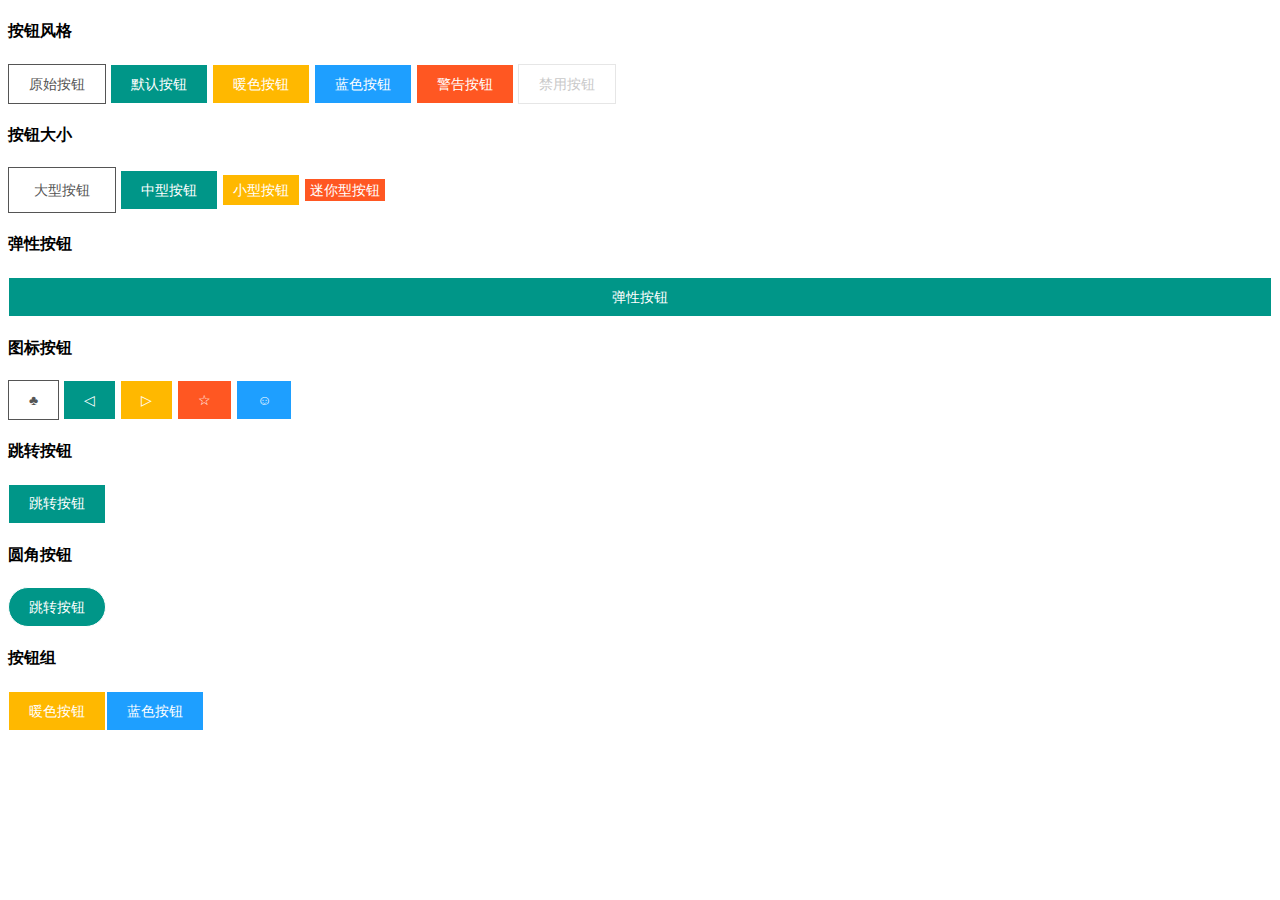
<file: button/button.html>
<!DOCTYPE html>
<html lang="en">

<head>
    <meta charset="UTF-8">
    <meta name="viewport" content="width=device-width, initial-scale=1.0">
    <title>button</title>
    <link rel="stylesheet" href="./button.css">
    <style>
        /* *{
            padding: 0;
            margin: 0;
        } */
        /* body {
            font-size: 0;
        } */
    </style>
</head>

<body>
    <h4>按钮风格</h4>
    <button class="z-btn">原始按钮</button>
    <button class="z-btn z-btn-defult">默认按钮</button>
    <button class="z-btn z-btn-warm">暖色按钮</button>
    <button class="z-btn z-btn-normal">蓝色按钮</button>
    <button class="z-btn z-btn-danger">警告按钮</button>
    <button class="z-btn z-btn-disabled">禁用按钮</button>
    <br>
    <h4>按钮大小</h4>
    <button class="z-btn z-btn-lg">大型按钮</button>
    <button class="z-btn z-btn-defult">中型按钮</button>
    <button class="z-btn z-btn-warm z-btn-sm">小型按钮</button>
    <button class="z-btn z-btn-danger z-btn-xs">迷你型按钮</button>
    <br>
    <h4>弹性按钮</h4>
    <button class="z-btn z-btn-defult z-btn-flex">弹性按钮</button>
    <br>
    <h4>图标按钮</h4>
    <button class="z-btn">♣</button>
    <button class="z-btn z-btn-defult">◁</button>
    <button class="z-btn z-btn-warm">▷</button>
    <button class="z-btn z-btn-danger">☆</button>
    <button class="z-btn z-btn-normal">☺</button>
    <br>
    <h4>跳转按钮</h4>
    <a href="http://baidu.com" class="z-btn z-btn-defult">跳转按钮</a>
    <br>
    <h4>圆角按钮</h4>
    <button class="z-btn z-btn-defult z-btn-radio">跳转按钮</button>
    <br>
    <h4>按钮组</h4>
    <div class="z-btn-group">
        <button class="z-btn z-btn-warm">暖色按钮</button>
        <button class="z-btn z-btn-normal">蓝色按钮</button>
    </div>
</body>

</html>
</file>
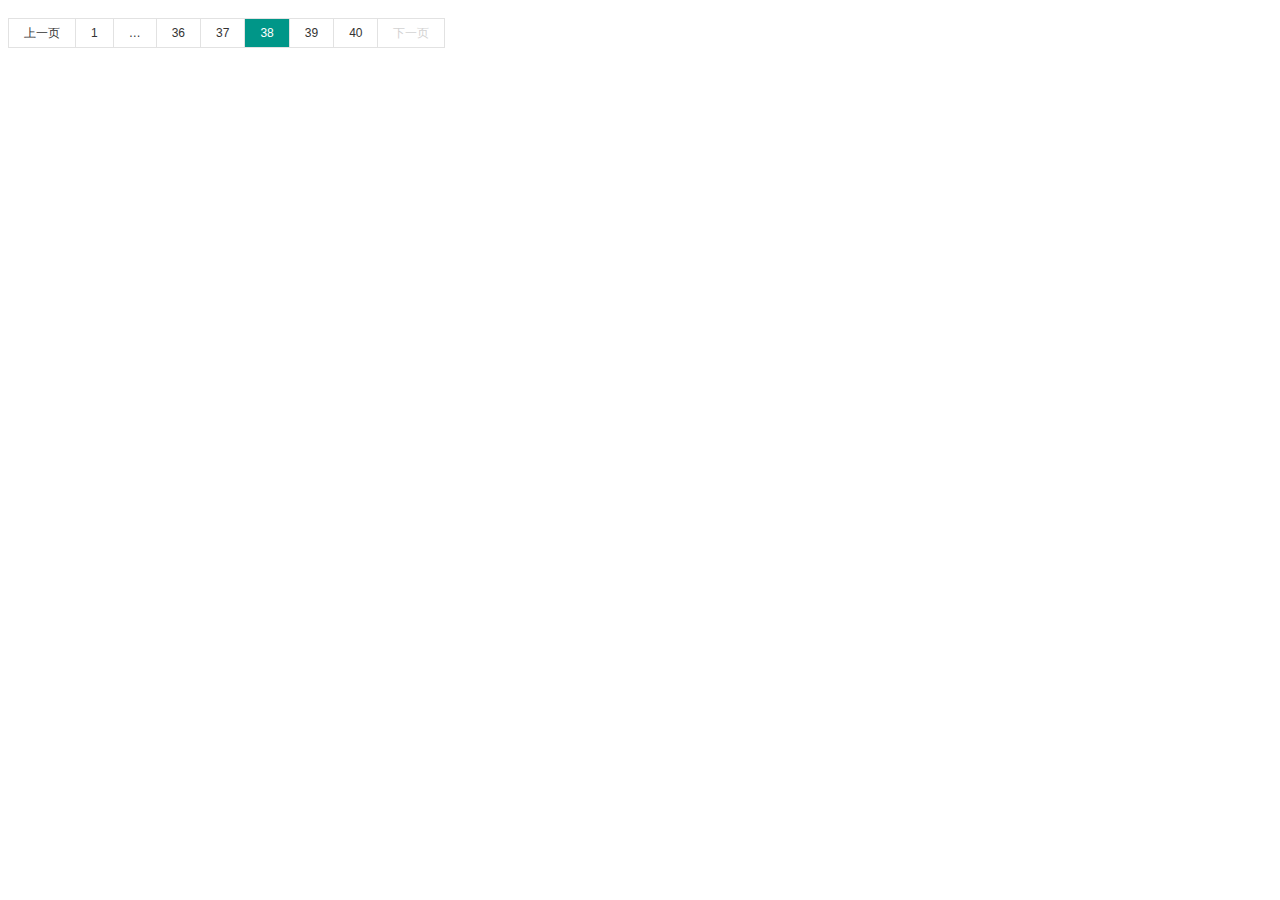
<file: page/page.html>
<!DOCTYPE html>
<html lang="en">

<head>
    <meta charset="UTF-8">
    <meta name="viewport" content="width=device-width, initial-scale=1.0">
    <title>page</title>
    <link rel="stylesheet" href="./page.css">
</head>

<body>
    <div class="a">
        <!-- <div class="zui-page">
            <a href="javascript:;" class="zui-page-noallow" data-page="4">上一页</a>
            <a href="javascript:;" data-page="1" title="首页">1</a>
            <a class="zui-page-spr">…</a>
            <a href="javascript:;" data-page="3">3</a>
            <a href="javascript:;" data-page="4">4</a>
            <a class="zui-page-curr">5</a>
            <a href="javascript:;" data-page="6">6</a>
            <a href="javascript:;" data-page="7">7</a>
            <a href="javascript:;" data-page="6">下一页</a>
        </div> -->
    </div>
</body>
<script src="../jquery.js"></script>
<script src="./page.js"></script>
<script>
    ZUI.paging({
        prev_next_text : '上一页|下一页',
        count: 40,
        selector: '.a',
        current: 38,
        callBack: function(page) {
            console.log(page);
        }
    })
</script>
</html>
</file>
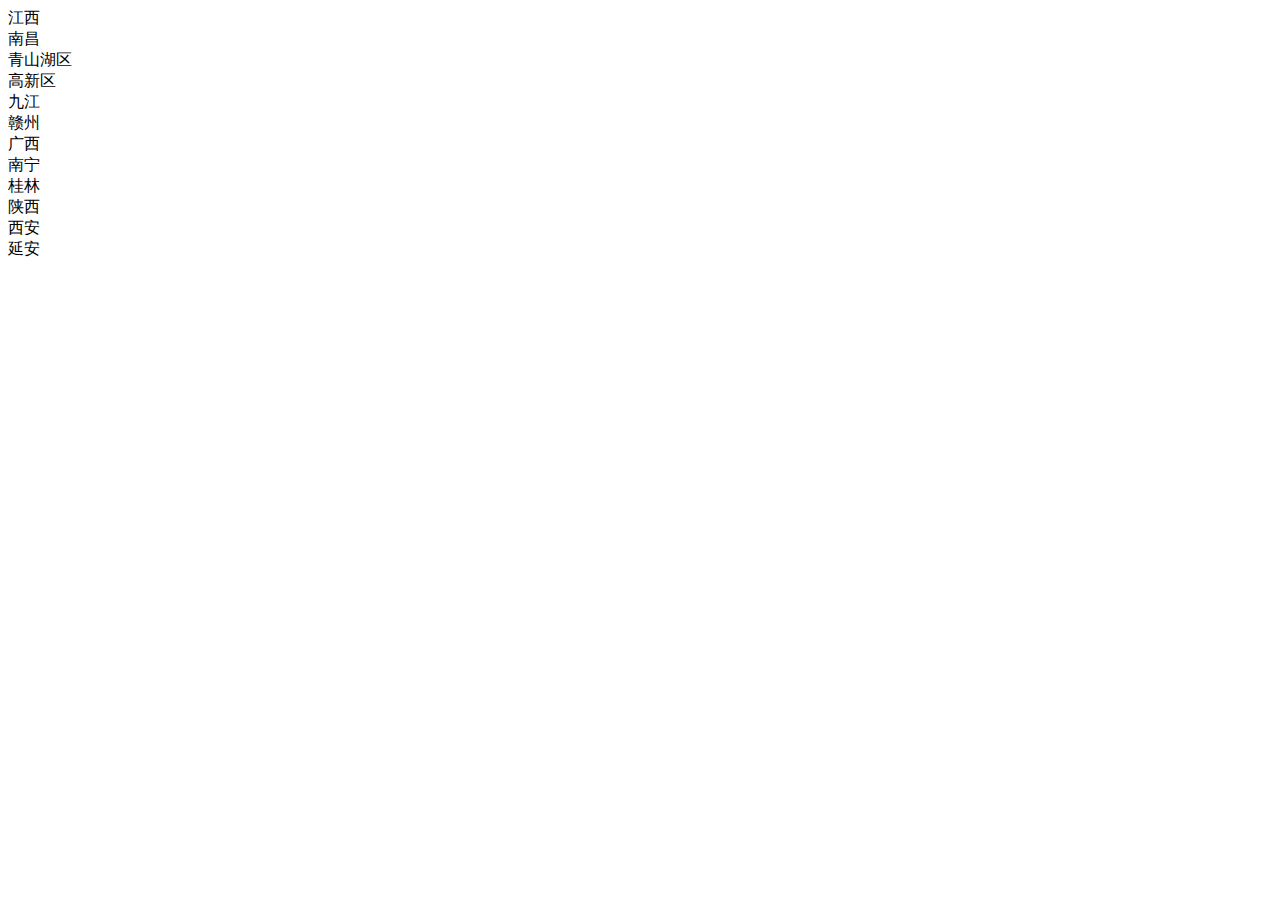
<file: tree/test.html>
<!DOCTYPE html>
<html lang="en">

<head>
    <meta charset="UTF-8">
    <meta name="viewport" content="width=device-width, initial-scale=1.0">
    <title>Document</title>
</head>

<body>
    <div id="test2">
        <div class="zui-tree zui-tree-line">
            <div data-id="1" class="zui-tree-set">
                <div class="zui-tree-entry">
                    <div class="zui-tree-main"><span class="zui-tree-iconClick"><i
                                class="iconfont icon-add_circle"></i></span><span class="zui-tree-txt">江西</span>
                    </div>
                </div>
                <div class="zui-tree-pack" style=" display: block;">

                    <div data-id="1000" class="zui-tree-set">
                        <div class="zui-tree-entry">
                            <div class="zui-tree-main"><span class="zui-tree-iconClick"><i
                                        class="iconfont icon-add_circle"></i></span><span class="zui-tree-txt">南昌</span>
                            </div>
                        </div>
                        <div class="zui-tree-pack" style=" display: block;">

                            <div data-id="10001" class="zui-tree-set">
                                <div class="zui-tree-entry">
                                    <div class="zui-tree-main"><span class="zui-tree-iconClick"><i
                                                class="iconfont icon-file"></i></span><span
                                            class="zui-tree-txt">青山湖区</span>
                                    </div>
                                </div>
                                <div class="zui-tree-pack" style=" display: block;">

                                </div>
                            </div>
                            <div data-id="10002" class="zui-tree-set">
                                <div class="zui-tree-entry">
                                    <div class="zui-tree-main"><span class="zui-tree-iconClick"><i
                                                class="iconfont icon-file"></i></span><span
                                            class="zui-tree-txt">高新区</span>
                                    </div>
                                </div>
                                <div class="zui-tree-pack" style=" display: block;">

                                </div>
                            </div>
                        </div>
                    </div>
                    <div data-id="1001" class="zui-tree-set">
                        <div class="zui-tree-entry">
                            <div class="zui-tree-main"><span class="zui-tree-iconClick"><i
                                        class="iconfont icon-file"></i></span><span class="zui-tree-txt">九江</span>
                            </div>
                        </div>
                        <div class="zui-tree-pack" style=" display: block;">

                        </div>
                    </div>
                    <div data-id="1002" class="zui-tree-set">
                        <div class="zui-tree-entry">
                            <div class="zui-tree-main"><span class="zui-tree-iconClick"><i
                                        class="iconfont icon-file"></i></span><span class="zui-tree-txt">赣州</span>
                            </div>
                        </div>
                        <div class="zui-tree-pack" style=" display: block;">

                        </div>
                    </div>
                </div>
            </div>
            <div data-id="2" class="zui-tree-set">
                <div class="zui-tree-entry">
                    <div class="zui-tree-main"><span class="zui-tree-iconClick"><i
                                class="iconfont icon-add_circle"></i></span><span class="zui-tree-txt">广西</span>
                    </div>
                </div>
                <div class="zui-tree-pack" style=" display: block;">

                    <div data-id="2000" class="zui-tree-set">
                        <div class="zui-tree-entry">
                            <div class="zui-tree-main"><span class="zui-tree-iconClick"><i
                                        class="iconfont icon-file"></i></span><span class="zui-tree-txt">南宁</span>
                            </div>
                        </div>
                        <div class="zui-tree-pack" style=" display: block;">

                        </div>
                    </div>
                    <div data-id="2001" class="zui-tree-set">
                        <div class="zui-tree-entry">
                            <div class="zui-tree-main"><span class="zui-tree-iconClick"><i
                                        class="iconfont icon-file"></i></span><span class="zui-tree-txt">桂林</span>
                            </div>
                        </div>
                        <div class="zui-tree-pack" style=" display: block;">

                        </div>
                    </div>
                </div>
            </div>
            <div data-id="3" class="zui-tree-set">
                <div class="zui-tree-entry">
                    <div class="zui-tree-main"><span class="zui-tree-iconClick"><i
                                class="iconfont icon-add_circle"></i></span><span class="zui-tree-txt">陕西</span>
                    </div>
                </div>
                <div class="zui-tree-pack" style=" display: block;">

                    <div data-id="3000" class="zui-tree-set">
                        <div class="zui-tree-entry">
                            <div class="zui-tree-main"><span class="zui-tree-iconClick"><i
                                        class="iconfont icon-file"></i></span><span class="zui-tree-txt">西安</span>
                            </div>
                        </div>
                        <div class="zui-tree-pack" style=" display: block;">

                        </div>
                    </div>
                    <div data-id="3001" class="zui-tree-set">
                        <div class="zui-tree-entry">
                            <div class="zui-tree-main"><span class="zui-tree-iconClick"><i
                                        class="iconfont icon-file"></i></span><span class="zui-tree-txt">延安</span>
                            </div>
                        </div>
                        <div class="zui-tree-pack" style=" display: block;">

                        </div>
                    </div>
                </div>
            </div>
        </div>
    </div>
</body>

</html>
</file>
<file: button/button.css>
/* button按钮基础样式 */
.z-btn {
    text-align: center;
    background-color: #ffffff;
    border: solid #555555 1px;
    box-sizing: border-box;
    padding: 0 20px;
    line-height: 38px;
    color: #555555;
    font-size: 14px;
    outline: none;
    display: inline-block;
    margin: 0;
    text-decoration: none;
}

.z-btn:hover {
    border: 1px solid #009688;
    opacity: 0.8;
    transition: .5s;
}

/**
    按钮样式
**/
/* 默认button */
.z-btn-defult {
    background-color: #009688;
    color: #ffffff;
    border: #ffffff 1px solid;
}

.z-btn-defult:hover {
    border: #ffffff 1px solid;
}

/* 警告button */
.z-btn-danger {
    background-color: #FF5722;
    color: #ffffff;
    border: #ffffff 1px solid;
}

.z-btn-danger:hover {
    border: #ffffff 1px solid;
}

/* 蓝色按钮 */
.z-btn-normal {
    background-color: #1E9FFF;
    color: #ffffff;
    border: #ffffff 1px solid;
}

.z-btn-normal:hover {
    border: #ffffff 1px solid;
}

/* 暖色按钮 */
.z-btn-warm {
    background-color: #FFB800;
    color: #ffffff;
    border: #ffffff 1px solid;
}

.z-btn-warm:hover {
    border: #ffffff 1px solid;
}

/* 禁用按钮 */
.z-btn-disabled {
    color: #c9c9c9;
    border: #e6e6e6 1px solid;
}

.z-btn-disabled:hover {
    border: #e6e6e6 1px solid;
    opacity: 1;
    transition: 0s;
    cursor: not-allowed;
}

/**
    按钮大小
**/
/* 大按钮 */
.z-btn-lg {
    padding: 0 25px;
    line-height: 44px;
}

/* 小按钮 */
.z-btn-sm {
    padding: 0 10px;
    line-height: 30px;
}

/* 迷你按钮 */
.z-btn-xs {
    padding: 0 5px;
    line-height: 22px;
}

/* 弹性按钮 */
.z-btn-flex{
    width: 100%;
}

/* 圆角按钮 */
.z-btn-radio{
    border-radius: 100px;
}

/* 按钮组 */
.z-btn-group{
    font-size: 0;
    vertical-align: middle;
    display: inline-block;
}
</file>
<file: page/page.css>
.zui-page {
    font: 0px / 22px "Helvetica Neue", Helvetica, "PingFang SC", Tahoma, Arial, sans-serif;
    padding: 0px;
    -webkit-tap-highlight-color: rgba(0, 0, 0, 0);
    box-sizing: content-box;
    display: inline-block;
    vertical-align: middle;
    margin: 10px 0px;
    text-align: left !important;
    moz-user-select: -moz-none;
    -moz-user-select: none;
    -o-user-select: none;
    -khtml-user-select: none;
    -webkit-user-select: none;
    -ms-user-select: none;
    user-select: none;
}

.zui-page-noallow {
    color: rgb(210, 210, 210) !important;
    cursor: not-allowed !important;
}

.zui-page a {
    display: inline-block;
    text-decoration: none;
    vertical-align: middle;
    cursor: pointer;
    padding: 0px 15px;
    height: 28px;
    line-height: 28px;
    margin: 0px -1px 5px 0px;
    background-color: rgb(255, 255, 255);
    color: rgb(51, 51, 51);
    font-size: 12px;
    border: 1px solid rgb(226, 226, 226);
}

.zui-page-curr {
    background-color: #009688 !important;
    color: #fff !important;
}
</file>
